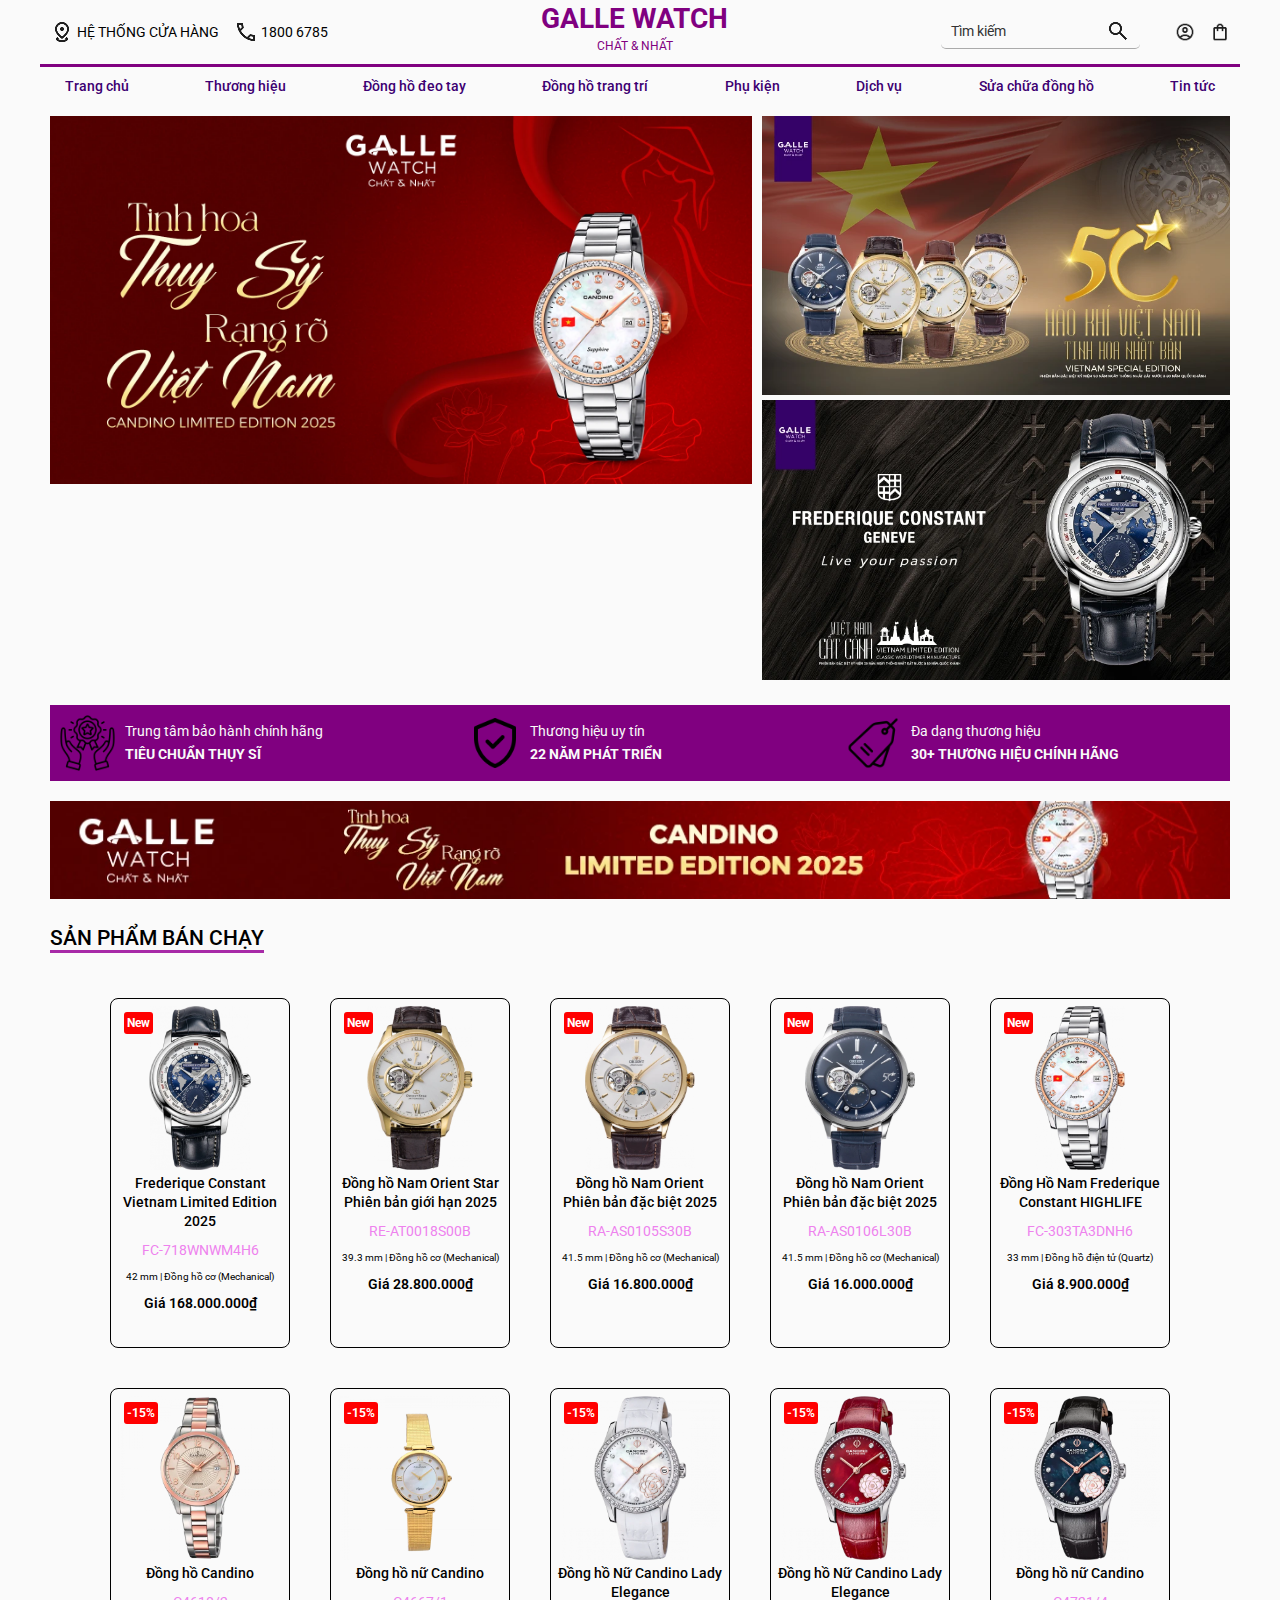
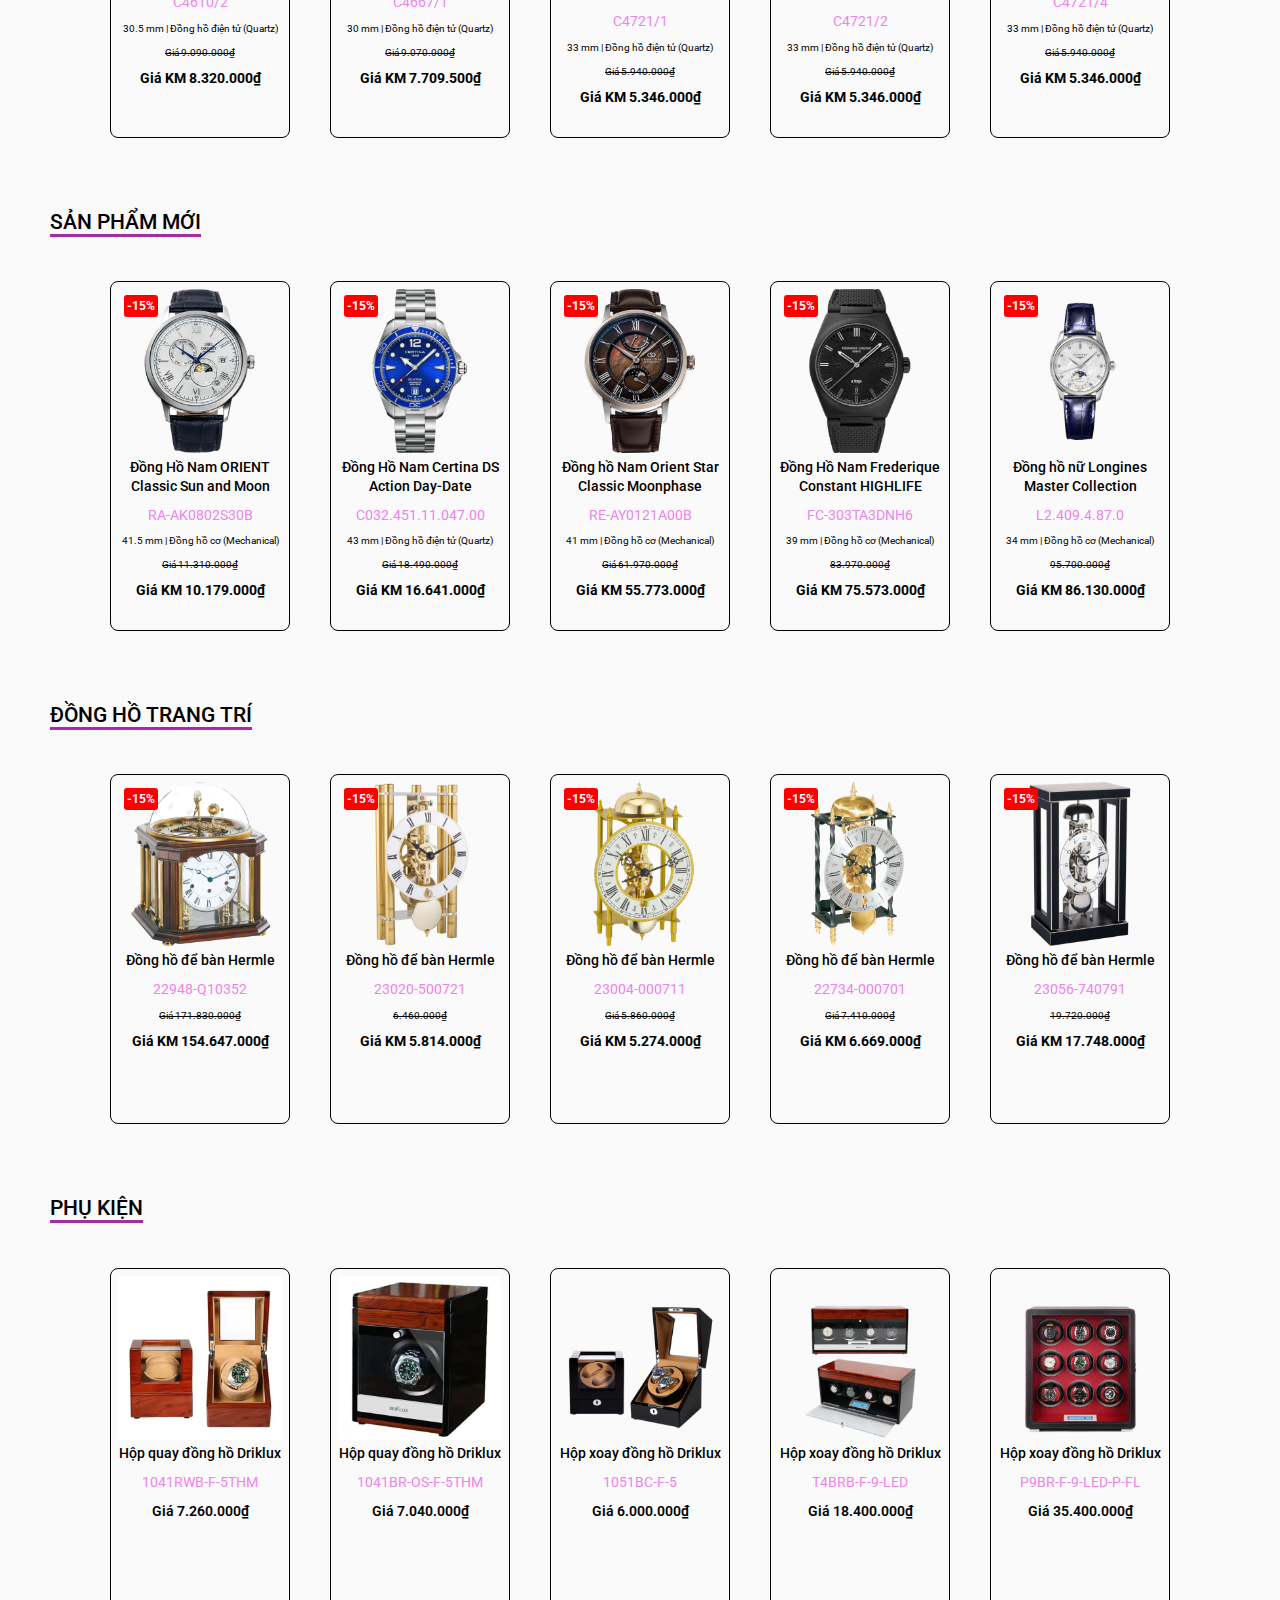
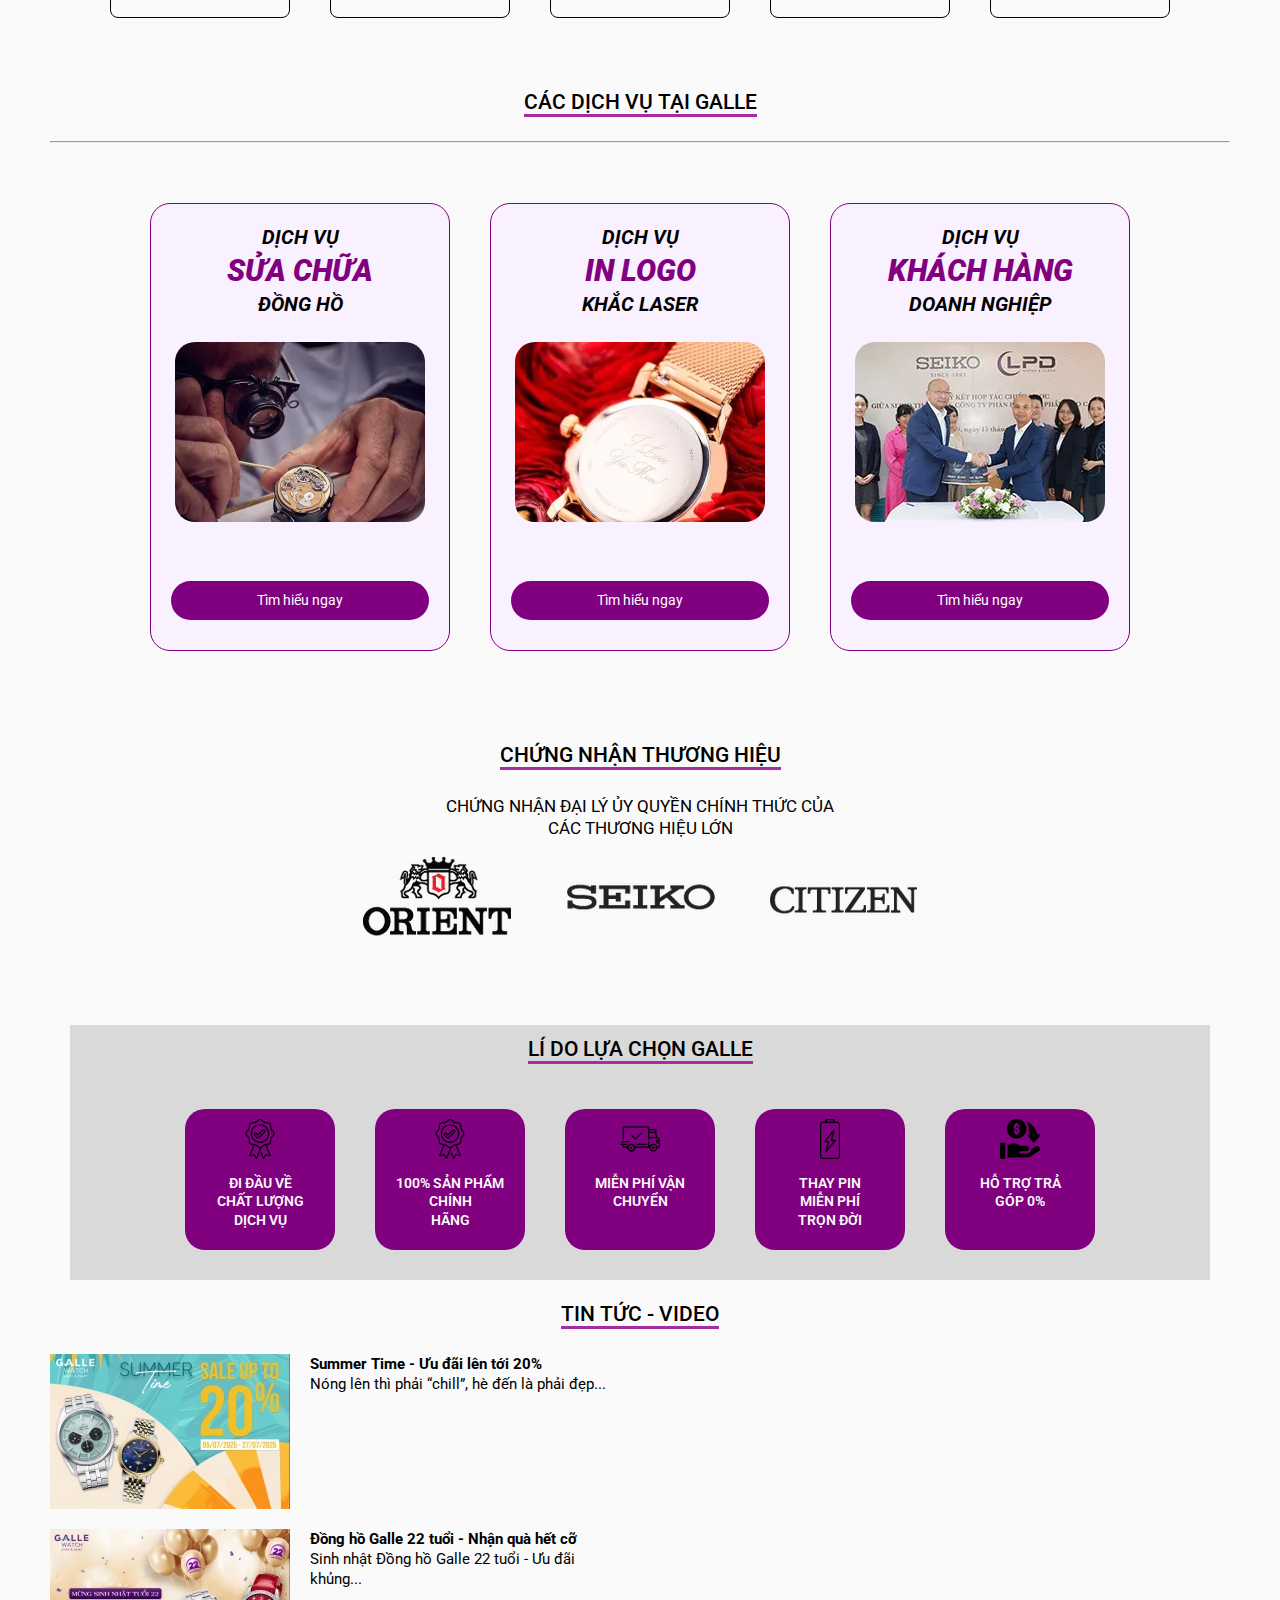
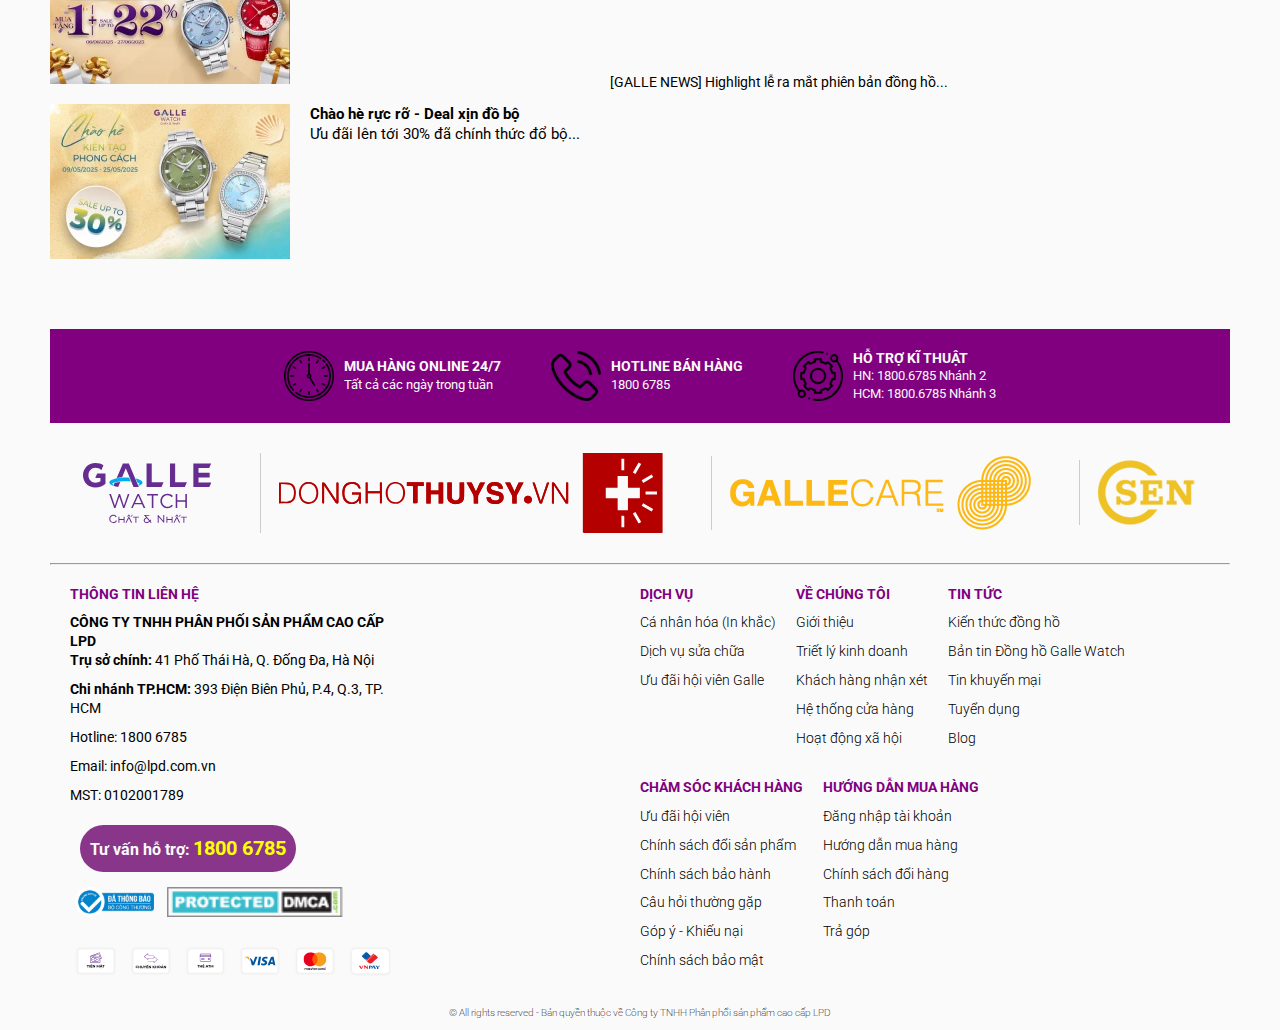
<file: index.html>
<!DOCTYPE html>
<html lang="en">
<head>
    <meta charset="UTF-8">
    <meta name="viewport" content="width=device-width, initial-scale=1.0">
    <title>bài nhóm Watch</title>
    <link rel="preconnect" href="https://fonts.googleapis.com">
    <link rel="preconnect" href="https://fonts.gstatic.com" crossorigin>
    <link href="https://fonts.googleapis.com/css2?family=Roboto:ital,wght@0,100..900;1,100..900&display=swap" rel="stylesheet">
    <link rel="stylesheet" href="css/content.css"/>
</head>
<body>
    <header class="section header">
        <div class="container">
            <div class="header-left">
                <div class="left-item">
                    <img src="imgWatch/vitri.png">
                    <span>HỆ THỐNG CỬA HÀNG</span>
                </div>
                <div class="left-item">
                    <img src="imgWatch/phone.png">
                    <span>1800 6785</span>
                </div>
            </div>
            <div class="logo">
                <h1>GALLE WATCH</h1>
                <p>CHẤT & NHẤT</p>
            </div>
            <div class="header-right">
                <div class="search">
                    <span class="thanh">Tìm kiếm</span>
                    <img src="imgWatch/tìmkiem.png">
                </div>
                <div class="icons">
                    <img src="imgWatch/ngdung.png">
                    <img src="imgWatch/gio.png">
                </div>
            </div>
        </div>
    </header>
    <div class="underline"></div>
    <nav class="section nav">
        <div class="container">
            <ul class="nav-menu">
                <li><span>Trang chủ</span></li>
                <li><span>Thương hiệu</span></li>
                <li><span>Đồng hồ đeo tay</span></li>
                <li><span>Đồng hồ trang trí</span></li>
                <li><span>Phụ kiện</span></li>
                <li><span>Dịch vụ</span></li>
                <li><span>Sửa chữa đồng hồ</span></li>
                <li><span>Tin tức</span></li>
            </ul>
        </div>
    </nav>
    <main class="section main">
        <div class="container">
            <section class="banner-info">
                <div class="img-banner">
                    <div class="img-banner-left">
                        <img src="imgWatch/info1.webp">
                    </div>
                    <div class="img-banner-right">
                        <img src="imgWatch/info2.webp">
                        <img src="imgWatch/info3.webp">
                    </div>
                </div>
                <div class="purple-banner">
                    <div class="banner-box">
                        <div class="banner-item">
                            <img src="imgWatch/info4.png">
                            <p>Trung tâm bảo hành chính hãng<br>
                            <span class="highlight">TIÊU CHUẨN THỤY SĨ</span></p>
                        </div>
                        <div class="banner-item">
                            <img src="imgWatch/info5.png">
                            <p>Thương hiệu uy tín<br>
                            <span class="highlight">22 NĂM PHÁT TRIỂN</span></p>
                        </div>
                        <div class="banner-item">
                            <img src="imgWatch/info6.png">
                            <p>Đa dạng thương hiệu<br>
                            <span class="highlight">30+ THƯƠNG HIỆU CHÍNH HÃNG</span></p>
                        </div>
                    </div>
                </div>
                <div class="banner-final">
                    <img src="imgWatch/banner.webp">
                </div>
            </section>
            <section class="products">
                <h2 class="section-title"><span class="line">SẢN PHẨM BÁN CHẠY</span></h2>
                <div class="products-list">
                    <div class="products-card">
                        <div class="img-tag">
                            <p class="new-label">New</p>
                            <img src="imgWatch/ảnh1.webp">
                        </div>
                        <p class="name">Frederique Constant Vietnam Limited Edition 2025</p>
                        <p class="code">FC-718WNWM4H6</p>
                        <p class="type">42 mm | Đồng hồ cơ (Mechanical)</p>
                        <p class="price">Giá 168.000.000₫</p>
                    </div>
                    <div class="products-card">
                        <div class="img-tag">
                            <p class="new-label">New</p>
                            <img src="imgWatch/ảnh2.webp">
                        </div>
                        <p class="name">Đồng hồ Nam Orient Star Phiên bản giới hạn 2025</p>
                        <p class="code">RE-AT0018S00B</p>
                        <p class="type">39.3 mm | Đồng hồ cơ (Mechanical)</p>
                        <p class="price">Giá 28.800.000₫</p>
                    </div>
                    <div class="products-card">
                        <div class="img-tag">
                            <p class="new-label">New</p>
                            <img src="imgWatch/ảnh3.webp">
                        </div>
                        <p class="name">Đồng hồ Nam Orient Phiên bản đặc biệt 2025</p>
                        <p class="code">RA-AS0105S30B</p>
                        <p class="type">41.5 mm | Đồng hồ cơ (Mechanical)</p>
                        <p class="price">Giá 16.800.000₫</p>
                    </div>
                    <div class="products-card">
                        <div class="img-tag">
                            <p class="new-label">New</p>
                            <img src="imgWatch/ảnh4.webp">
                        </div>
                        <p class="name">Đồng hồ Nam Orient Phiên bản đặc biệt 2025</p>
                        <p class="code">RA-AS0106L30B</p>
                        <p class="type">41.5 mm | Đồng hồ cơ (Mechanical)</p>
                        <p class="price">Giá 16.000.000₫</p>
                    </div>
                    <div class="products-card">
                        <div class="img-tag">
                            <p class="new-label">New</p>
                            <img src="imgWatch/ảnh5.webp">
                        </div>
                        <p class="name">Đồng Hồ Nam Frederique Constant HIGHLIFE</p>
                        <p class="code">FC-303TA3DNH6</p>
                        <p class="type">33 mm | Đồng hồ điện tử (Quartz)</p>
                        <p class="price">Giá 8.900.000₫</p>
                    </div>
                    <div class="products-card">
                        <div class="img-tag">
                            <p class="new-label">-15%</p>
                            <img src="imgWatch/ảnh6.webp">
                        </div>
                        <p class="name">Đồng hồ Candino</p>
                        <p class="code">C4610/2</p>
                        <p class="type">30.5 mm | Đồng hồ điện tử (Quartz)</p>
                        <p class="price-sale">Giá 9.090.000₫</p>
                        <p class="sale">Giá KM 8.320.000₫</p>
                    </div>
                    <div class="products-card">
                        <div class="img-tag">
                            <p class="new-label">-15%</p>
                            <img src="imgWatch/ảnh7.webp">
                        </div>
                        <p class="name">Đồng hồ nữ Candino</p>
                        <p class="code">C4667/1</p>
                        <p class="type">30 mm | Đồng hồ điện tử (Quartz)</p>
                        <p class="price-sale">Giá 9.070.000₫</p>
                        <p class="sale">Giá KM 7.709.500₫</p>
                    </div>
                    <div class="products-card">
                        <div class="img-tag">
                            <p class="new-label">-15%</p>
                            <img src="imgWatch/ảnh8.webp">
                        </div>
                        <p class="name">Đồng hồ Nữ Candino Lady Elegance</p>
                        <p class="code">C4721/1</p>
                        <p class="type">33 mm | Đồng hồ điện tử (Quartz)</p>
                        <p class="price-sale">Giá 5.940.000₫</p>
                        <p class="sale">Giá KM 5.346.000₫</p>
                    </div>
                    <div class="products-card">
                        <div class="img-tag">
                            <p class="new-label">-15%</p>
                            <img src="imgWatch/ảnh9.webp">
                        </div>
                        <p class="name">Đồng hồ Nữ Candino Lady Elegance</p>
                        <p class="code">C4721/2</p>
                        <p class="type">33 mm | Đồng hồ điện tử (Quartz)</p>
                        <p class="price-sale">Giá 5.940.000₫</p>
                        <p class="sale">Giá KM 5.346.000₫</p>
                    </div>
                    <div class="products-card">
                        <div class="img-tag">
                            <p class="new-label">-15%</p>
                            <img src="imgWatch/ảnh10.webp">
                        </div>
                        <p class="name">Đồng hồ nữ Candino</p>
                        <p class="code">C4721/4</p>
                        <p class="type">33 mm | Đồng hồ điện tử (Quartz)</p>
                        <p class="price-sale">Giá 5.940.000₫</p>
                        <p class="sale">Giá KM 5.346.000₫</p>
                    </div>
                </div>
            </section>
            <section class="products">
                <h2 class="section-title"><span class="line">SẢN PHẨM MỚI</span></h2>
                <div class="products-list">
                    <div class="products-card">
                        <div class="img-tag">
                            <p class="new-label">-15%</p>
                            <img src="imgWatch/ảnh11.webp">
                        </div>
                        <p class="name">Đồng Hồ Nam ORIENT Classic Sun and Moon</p>
                        <p class="code">RA-AK0802S30B</p>
                        <p class="type">41.5 mm | Đồng hồ cơ (Mechanical)</p>
                        <p class="price-sale">Giá 11.310.000₫</p>
                        <p class="sale">Giá KM 10.179.000₫</p>
                    </div>
                    <div class="products-card">
                        <div class="img-tag">
                            <p class="new-label">-15%</p>
                            <img src="imgWatch/ảnh12.webp">
                        </div>
                        <p class="name">Đồng Hồ Nam Certina DS Action Day-Date</p>
                        <p class="code">C032.451.11.047.00</p>
                        <p class="type">43 mm | Đồng hồ điện tử (Quartz)</p>
                        <p class="price-sale">Giá 18.490.000₫</p>
                        <p class="sale">Giá KM 16.641.000₫</p>
                    </div>
                    <div class="products-card">
                        <div class="img-tag">
                            <p class="new-label">-15%</p>
                            <img src="imgWatch/ảnh13.webp">
                        </div>
                        <p class="name">Đồng hồ Nam Orient Star Classic Moonphase</p>
                        <p class="code">RE-AY0121A00B</p>
                        <p class="type">41 mm | Đồng hồ cơ (Mechanical)</p>
                        <p class="price-sale">Giá 61.970.000₫</p>
                        <p class="sale">Giá KM 55.773.000₫</p>
                    </div>
                    <div class="products-card">
                        <div class="img-tag">
                            <p class="new-label">-15%</p>
                            <img src="imgWatch/ảnh14.webp">
                        </div>
                        <p class="name">Đồng Hồ Nam Frederique Constant HIGHLIFE</p>
                        <p class="code">FC-303TA3DNH6</p>
                        <p class="type">39 mm | Đồng hồ cơ (Mechanical)</p>
                        <p class="price-sale">83.970.000₫</p>
                        <p class="sale">Giá KM 75.573.000₫</p>
                    </div>
                    <div class="products-card">
                        <div class="img-tag">
                            <p class="new-label">-15%</p>
                            <img src="imgWatch/ảnh15.webp">
                        </div>
                        <p class="name">Đồng hồ nữ Longines Master Collection</p>
                        <p class="code">L2.409.4.87.0</p>
                        <p class="type">34 mm | Đồng hồ cơ (Mechanical)</p>
                        <p class="price-sale">95.700.000₫</p>
                        <p class="sale">Giá KM 86.130.000₫</p>
                    </div>
                </div>
            </section>
            <section class="products">
                <h2 class="section-title"><span class="line">ĐỒNG HỒ TRANG TRÍ</span></h2>
                <div class="products-list">
                    <div class="products-card">
                        <div class="img-tag">
                            <p class="new-label">-15%</p>
                            <img src="imgWatch/ảnh16.webp">
                        </div>
                        <p class="name">Đồng hồ để bàn Hermle</p>
                        <p class="code">22948-Q10352</p>
                        <p class="price-sale">Giá 171.830.000₫</p>
                        <p class="sale">Giá KM 154.647.000₫</p>
                    </div>
                    <div class="products-card">
                        <div class="img-tag">
                            <p class="new-label">-15%</p>
                            <img src="imgWatch/ảnh17.webp">
                        </div>
                        <p class="name">Đồng hồ để bàn Hermle</p>
                        <p class="code">23020-500721</p>
                        <p class="price-sale">6.460.000₫</p>
                        <p class="sale">Giá KM 5.814.000₫</p>
                    </div>
                    <div class="products-card">
                        <div class="img-tag">
                            <p class="new-label">-15%</p>
                            <img src="imgWatch/ảnh18.webp">
                        </div>
                        <p class="name">Đồng hồ để bàn Hermle</p>
                        <p class="code">23004-000711</p>
                        <p class="price-sale">Giá 5.860.000₫</p>
                        <p class="sale">Giá KM 5.274.000₫</p>
                    </div>
                    <div class="products-card">
                        <div class="img-tag">
                            <p class="new-label">-15%</p>
                            <img src="imgWatch/ảnh19.webp">
                        </div>
                        <p class="name">Đồng hồ để bàn Hermle</p>
                        <p class="code">22734-000701</p>
                        <p class="price-sale">Giá 7.410.000₫</p>
                        <p class="sale">Giá KM 6.669.000₫</p>
                    </div>
                    <div class="products-card">
                        <div class="img-tag">
                            <p class="new-label">-15%</p>
                            <img src="imgWatch/ảnh20.webp">
                        </div>
                        <p class="name">Đồng hồ để bàn Hermle</p>
                        <p class="code">23056-740791</p>
                        <p class="price-sale">19.720.000₫</p>
                        <p class="sale">Giá KM 17.748.000₫</p>
                    </div>
                </div>
            </section>
            <section class="products">
                <h2 class="section-title"><span class="line">PHỤ KIỆN</span></h2>
                <div class="products-list">
                    <div class="products-card">
                        <img src="imgWatch/ảnh21.webp">
                        <p class="name">Hộp quay đồng hồ Driklux</p>
                        <p class="code">1041RWB-F-5THM</p>
                        <p class="price">Giá 7.260.000₫</p>
                    </div>
                    <div class="products-card">
                        <img src="imgWatch/ảnh22.webp">
                        <p class="name">Hộp quay đồng hồ Driklux</p>
                        <p class="code">1041BR-OS-F-5THM</p>
                        <p class="price">Giá 7.040.000₫</p>
                    </div>
                    <div class="products-card">
                        <img src="imgWatch/ảnh23.webp">
                        <p class="name">Hộp xoay đồng hồ Driklux</p>
                        <p class="code">1051BC-F-5</p>
                        <p class="price">Giá 6.000.000₫</p>
                    </div>
                    <div class="products-card">
                        <img src="imgWatch/ảnh24.webp">
                        <p class="name">Hộp xoay đồng hồ Driklux</p>
                        <p class="code">T4BRB-F-9-LED</p>
                        <p class="price">Giá 18.400.000₫</p>
                    </div>
                    <div class="products-card">
                        <img src="imgWatch/ảnh25.webp">
                        <p class="name">Hộp xoay đồng hồ Driklux</p>
                        <p class="code">P9BR-F-9-LED-P-FL</p>
                        <p class="price">Giá 35.400.000₫</p>
                    </div>
                </div>
            </section>
            <section class="products">
                <h2 class="section-centers"><span class="line">CÁC DỊCH VỤ TẠI GALLE</span></h2>
                <hr/>
                <div class="services-sp">
                    <div class="services-box">
                        <h3>DỊCH VỤ<br><b>SỬA CHỮA</b><br>ĐỒNG HỒ</h3>
                        <div class="img-box">
                            <img src="imgWatch/ảnh26.webp">
                            <p class="click">Tìm hiểu ngay</p>
                        </div>
                    </div>
                    <div class="services-box">
                        <h3>DỊCH VỤ<br><b>IN LOGO</b><br>KHẮC LASER</h3>
                        <div class="img-box">
                            <img src="imgWatch/ảnh27.webp">
                            <p class="click">Tìm hiểu ngay</p>
                        </div>
                    </div>
                    <div class="services-box">
                        <h3>DỊCH VỤ<br><b>KHÁCH HÀNG</b><br>DOANH NGHIỆP</h3>
                        <div class="img-box">
                            <img src="imgWatch/ảnh28.webp">
                            <p class="click">Tìm hiểu ngay</p>
                        </div>
                    </div>
                </div>
            </section>
            <section class="products">
                <div class="certification">
                    <h2 class="section-centers"><span class="line">CHỨNG NHẬN THƯƠNG HIỆU</span></h2>
                    <p>CHỨNG NHẬN ĐẠI LÝ ỦY QUYỀN CHÍNH THỨC CỦA<br>CÁC THƯƠNG HIỆU LỚN</p>
                    <div>
                        <img src="imgWatch/ảnh29.webp">
                        <img src="imgWatch/ảnh30.webp">
                        <img src="imgWatch/ảnh31.webp">
                    </div>
                </div>
            </section>
            <section class="select">
                <h2 class="section-centers"><span class="line">LÍ DO LỰA CHỌN GALLE</span></h2>
                <div class="select-list">
                    <div class="select-icon">
                        <img src="imgWatch/icon1.png">
                        <p>ĐI ĐẦU VỀ<br>CHẤT LƯỢNG<br>DỊCH VỤ</p>
                    </div>
                    <div class="select-icon">
                        <img src="imgWatch/icon1.png">
                        <p>100% SẢN PHẨM<br>CHÍNH<br>HÃNG</p>
                    </div>
                    <div class="select-icon">
                        <img src="imgWatch/icon2.png">
                        <p>MIỄN PHÍ VẬN<br>CHUYỂN</p>
                    </div>
                    <div class="select-icon">
                        <img src="imgWatch/icon3.png">
                        <p>THAY PIN<br>MIỄN PHÍ<br>TRỌN ĐỜI</p>
                    </div>
                    <div class="select-icon">
                        <img src="imgWatch/icon4.png">
                        <p>HỖ TRỢ TRẢ<br>GÓP 0%</p>
                    </div>
                </div>
            </section>
            <section class="products">
                <h2 class="section-centers"><span class="line">TIN TỨC - VIDEO</span></h2>
                <div class="new-video">
                    <div class="new-list">
                        <div class="new-img">
                            <img src="imgWatch/new1.webp">
                            <div class="title">
                                <h4>Summer Time - Ưu đãi lên tới 20%</h4>
                                <p>Nóng lên thì phải “chill”, hè đến là phải đẹp...</p>
                            </div>
                        </div>
                        <div class="new-img">
                            <img src="imgWatch/new2.webp">
                            <div class="title">
                                <h4>Đồng hồ Galle 22 tuổi - Nhận quà hết cỡ</h4>
                                <p>Sinh nhật Đồng hồ Galle 22 tuổi - Ưu đãi khủng...</p>
                            </div>
                        </div>
                        <div class="new-img">
                            <img src="imgWatch/new3.webp">
                            <div class="title">
                                <h4>Chào hè rực rỡ - Deal xịn đồ bộ</h4>
                                <p>Ưu đãi lên tới 30% đã chính thức đổ bộ...</p>
                            </div>
                        </div>
                    </div>
                    <div class="video">
                        <iframe width="560" height="315" src="https://www.youtube.com/embed/TmKXIbHQK-k?si=IgHAcjrHllH5miz_" title="YouTube video player" frameborder="0" allow="accelerometer; autoplay; clipboard-write; encrypted-media; gyroscope; picture-in-picture; web-share" referrerpolicy="strict-origin-when-cross-origin" allowfullscreen></iframe>
                        <p class="">[GALLE NEWS] Highlight lễ ra mắt phiên bản đồng hồ...</p>
                    </div>
                </div>
            </section>
        </div>
    </main>
    <footer class="section footer">
        <div class="container">
            <div class="footer-banner">
                <div class="footer-box">
                    <div class="footer-item">
                        <img src="imgWatch/clock.png">
                        <div class="text">
                        <strong>MUA HÀNG ONLINE 24/7</strong>
                        <p>Tất cả các ngày trong tuần</p>
                        </div>
                    </div>
                    <div class="footer-item">
                        <img src="imgWatch/phone-call.png">
                        <div class="text">
                        <strong>HOTLINE BÁN HÀNG</strong>
                        <p>1800 6785</p>
                        </div>
                    </div>
                    <div class="footer-item">
                        <img src="imgWatch/support.png">
                        <div class="text">
                        <strong>HỖ TRỢ KĨ THUẬT</strong>
                        <p>HN: 1800.6785 Nhánh 2<br>HCM: 1800.6785 Nhánh 3</p>
                        </div>
                    </div>
                </div>
            </div>
            <div class="brand-logo">
                <img src="imgWatch/logo1.svg">
                <img src="imgWatch/logo2.svg">
                <img src="imgWatch/logo3.png">
                <img src="imgWatch/logo4.png">
            </div>
            <hr>
            <div class="footer-contact">
                <div class="contact-list">
                    <h4>THÔNG TIN LIÊN HỆ</h4>
                    <strong>CÔNG TY TNHH PHÂN PHỐI SẢN PHẨM CAO CẤP LPD</strong>
                    <p><strong>Trụ sở chính:</strong> 41 Phố Thái Hà, Q. Đống Đa, Hà Nội</p>
                    <p><strong>Chi nhánh TP.HCM:</strong> 393 Điện Biên Phủ, P.4, Q.3, TP. HCM</p>
                    <p>Hotline: 1800 6785</p>
                    <p>Email: info@lpd.com.vn</p>
                    <p>MST: 0102001789</p>
                    <div class="hotline-box">
                        <span class="hotline-text">Tư vấn hỗ trợ:</span>
                        <span class="hotline-number">1800 6785</span>
                    </div>
                    <div class="recognize">
                        <img src="imgWatch/tieuchuan1.svg">
                        <img src="imgWatch/tieuchuan2.png">
                    </div>
                    <div class="payment">
                        <img src="imgWatch/pay1.svg">
                        <img src="imgWatch/pay2.svg">
                        <img src="imgWatch/pay3.svg">
                        <img src="imgWatch/pay4.svg">
                        <img src="imgWatch/pay5.svg">
                        <img src="imgWatch/pay6.svg">
                    </div>
                </div>
                <div class="footer-method">
                    <div class="method-list">
                        <h4>DỊCH VỤ</h4>
                        <p>Cá nhân hóa (In khắc)</p>
                        <p>Dịch vụ sửa chữa</p>
                        <p>Ưu đãi hội viên Galle</p>
                    </div>
                    <div class="method-list">
                        <h4>VỀ CHÚNG TÔI</h4>
                        <p>Giới thiệu</p>
                        <p>Triết lý kinh doanh</p>
                        <p>Khách hàng nhận xét</p>
                        <p>Hệ thống cửa hàng</p>
                        <p>Hoạt động xã hội</p>
                    </div>
                    <div class="method-list">
                        <h4>TIN TỨC</h4>
                        <p>Kiến thức đồng hồ</p>
                        <p>Bản tin Đồng hồ Galle Watch</p>
                        <p>Tin khuyến mại</p>
                        <p>Tuyển dụng</p>
                        <p>Blog</p>
                    </div>
                    <div class="method-list">
                        <h4>CHĂM SÓC KHÁCH HÀNG</h4>
                        <p>Ưu đãi hội viên</p>
                        <p>Chính sách đổi sản phẩm</p>
                        <p>Chính sách bảo hành</p>
                        <p>Câu hỏi thường gặp</p>
                        <p>Góp ý - Khiếu nại</p>
                        <p>Chính sách bảo mật</p>
                    </div>
                    <div class="method-list">
                        <h4>HƯỚNG DẪN MUA HÀNG</h4>
                        <p>Đăng nhập tài khoản</p>
                        <p>Hướng dẫn mua hàng</p>
                        <p>Chính sách đổi hàng</p>
                        <p>Thanh toán</p>
                        <p>Trả góp</p>
                    </div>
                </div>
            </div>
        </div>
        <div class="copyright">
            <p>© All rights reserved - Bản quyền thuộc về Công ty TNHH Phân phổi sản phẩm cao cấp LPD</p>
        </div>
    </footer>
</body>
</html>
</file>
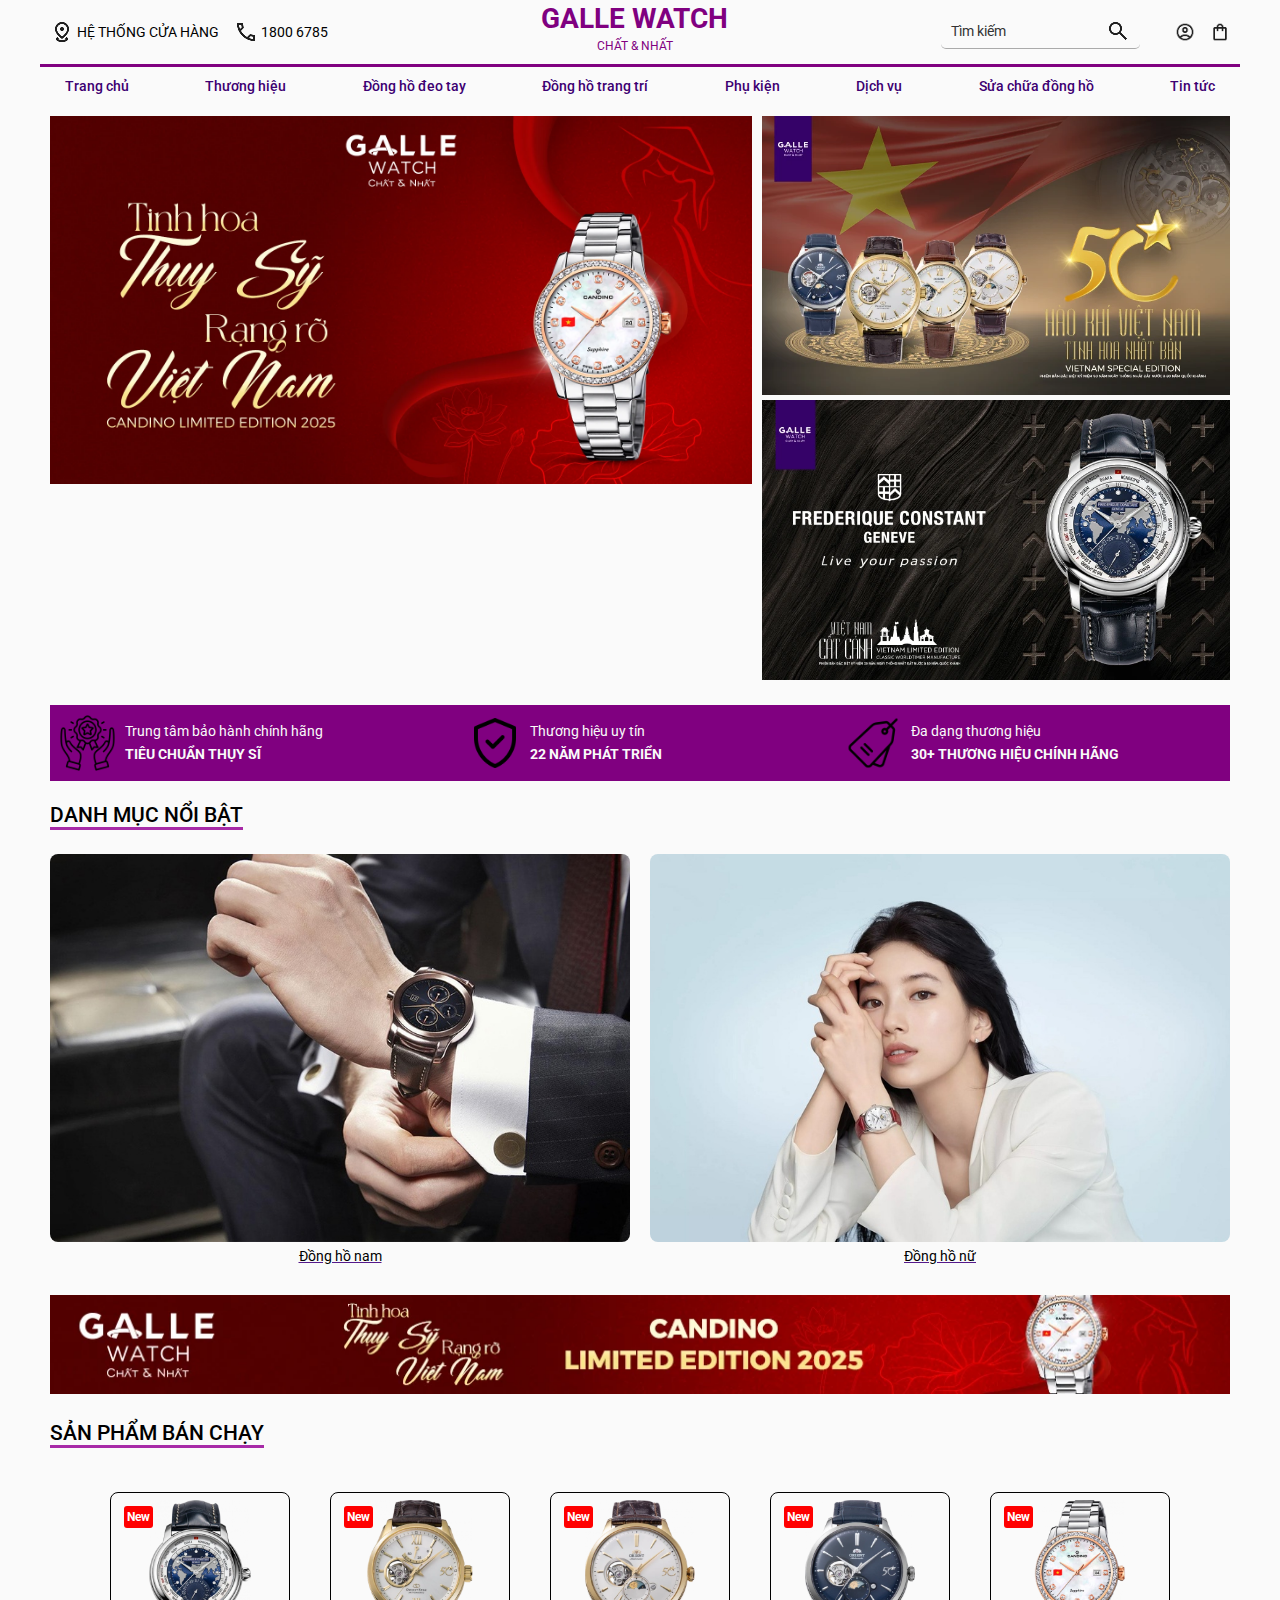
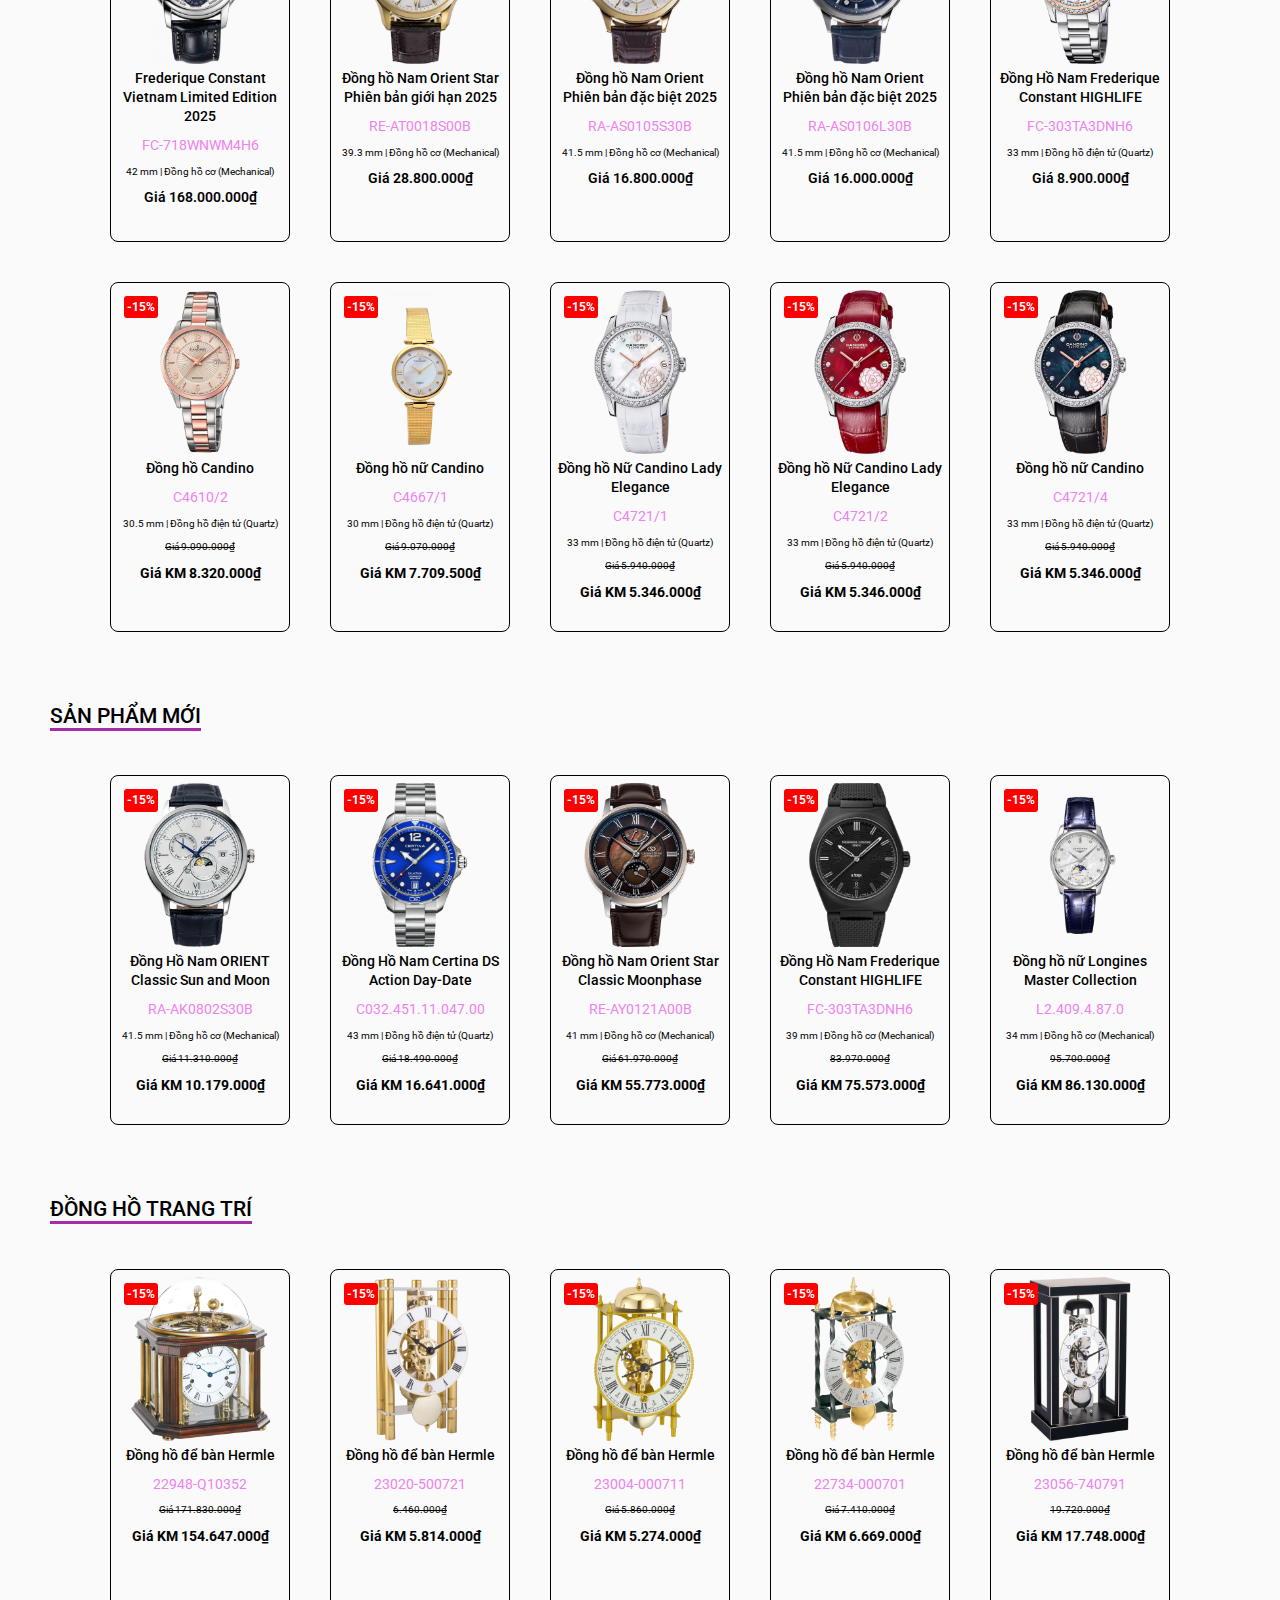
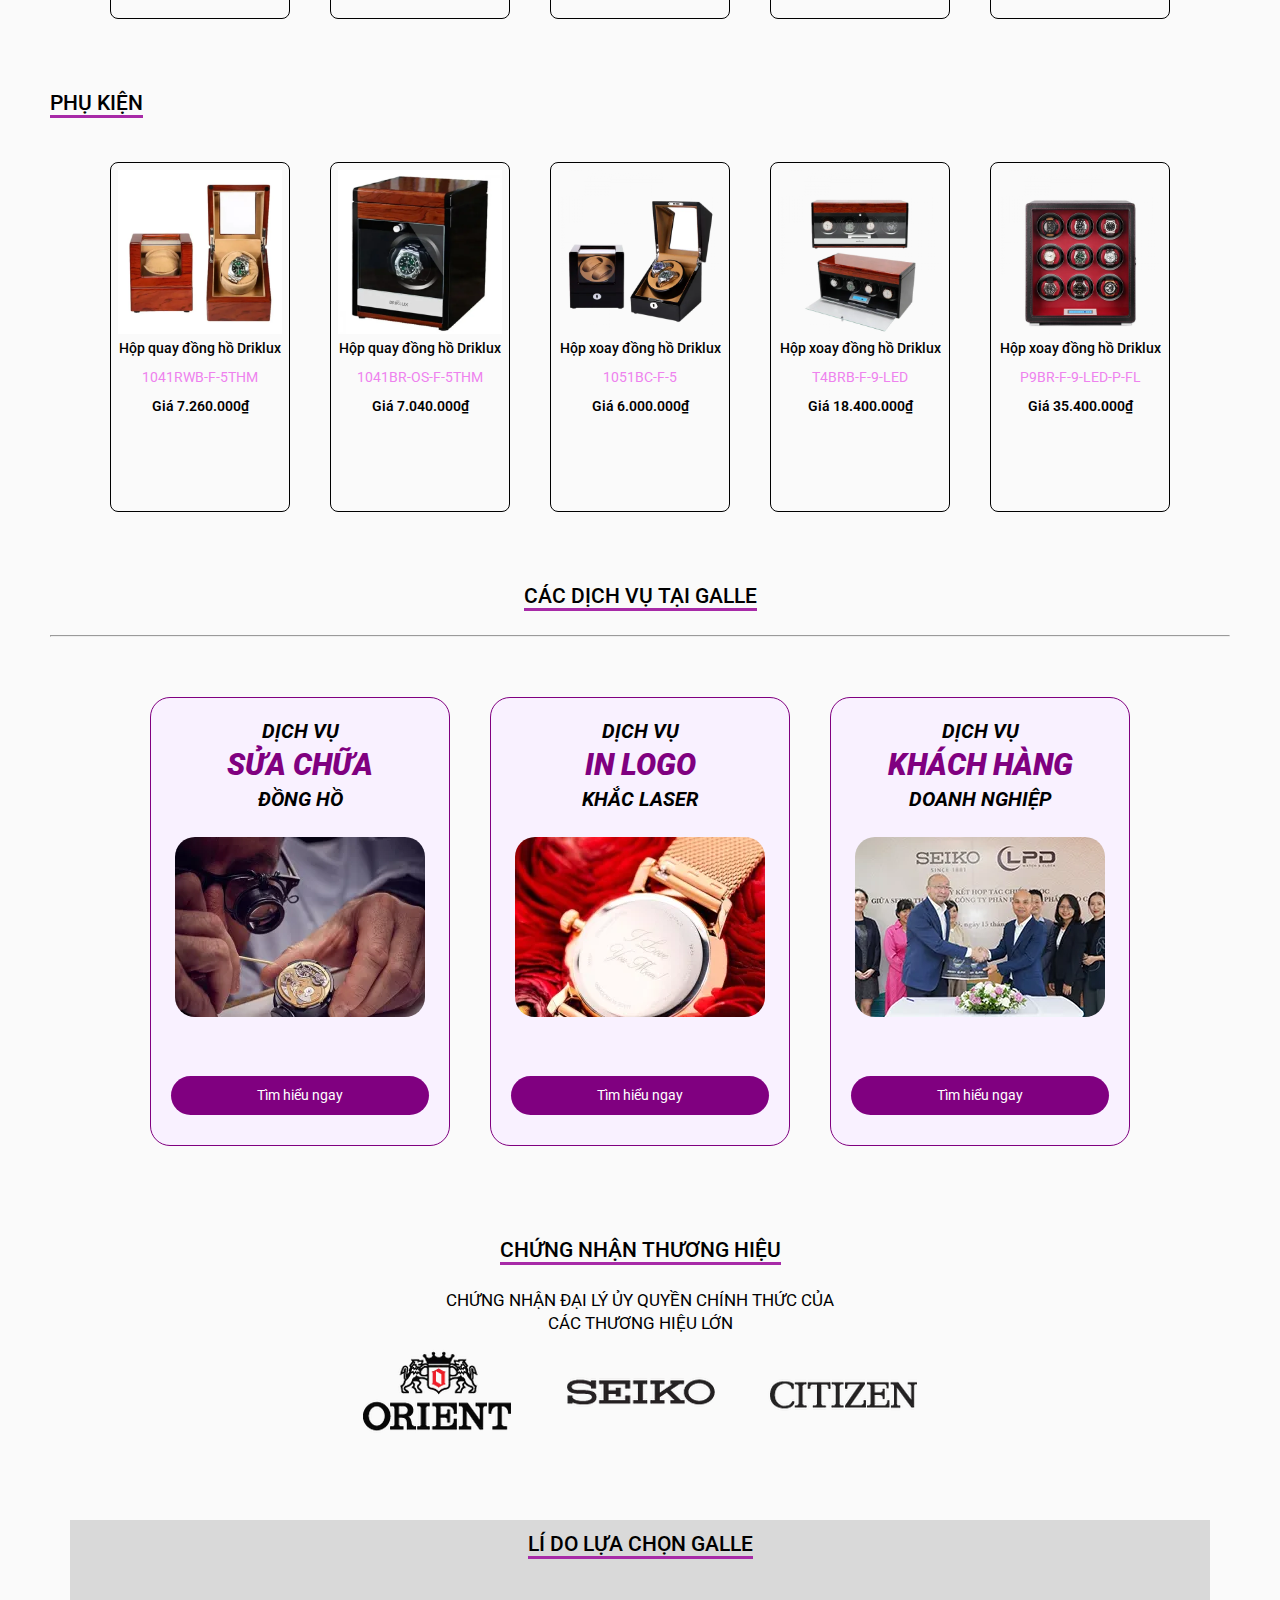
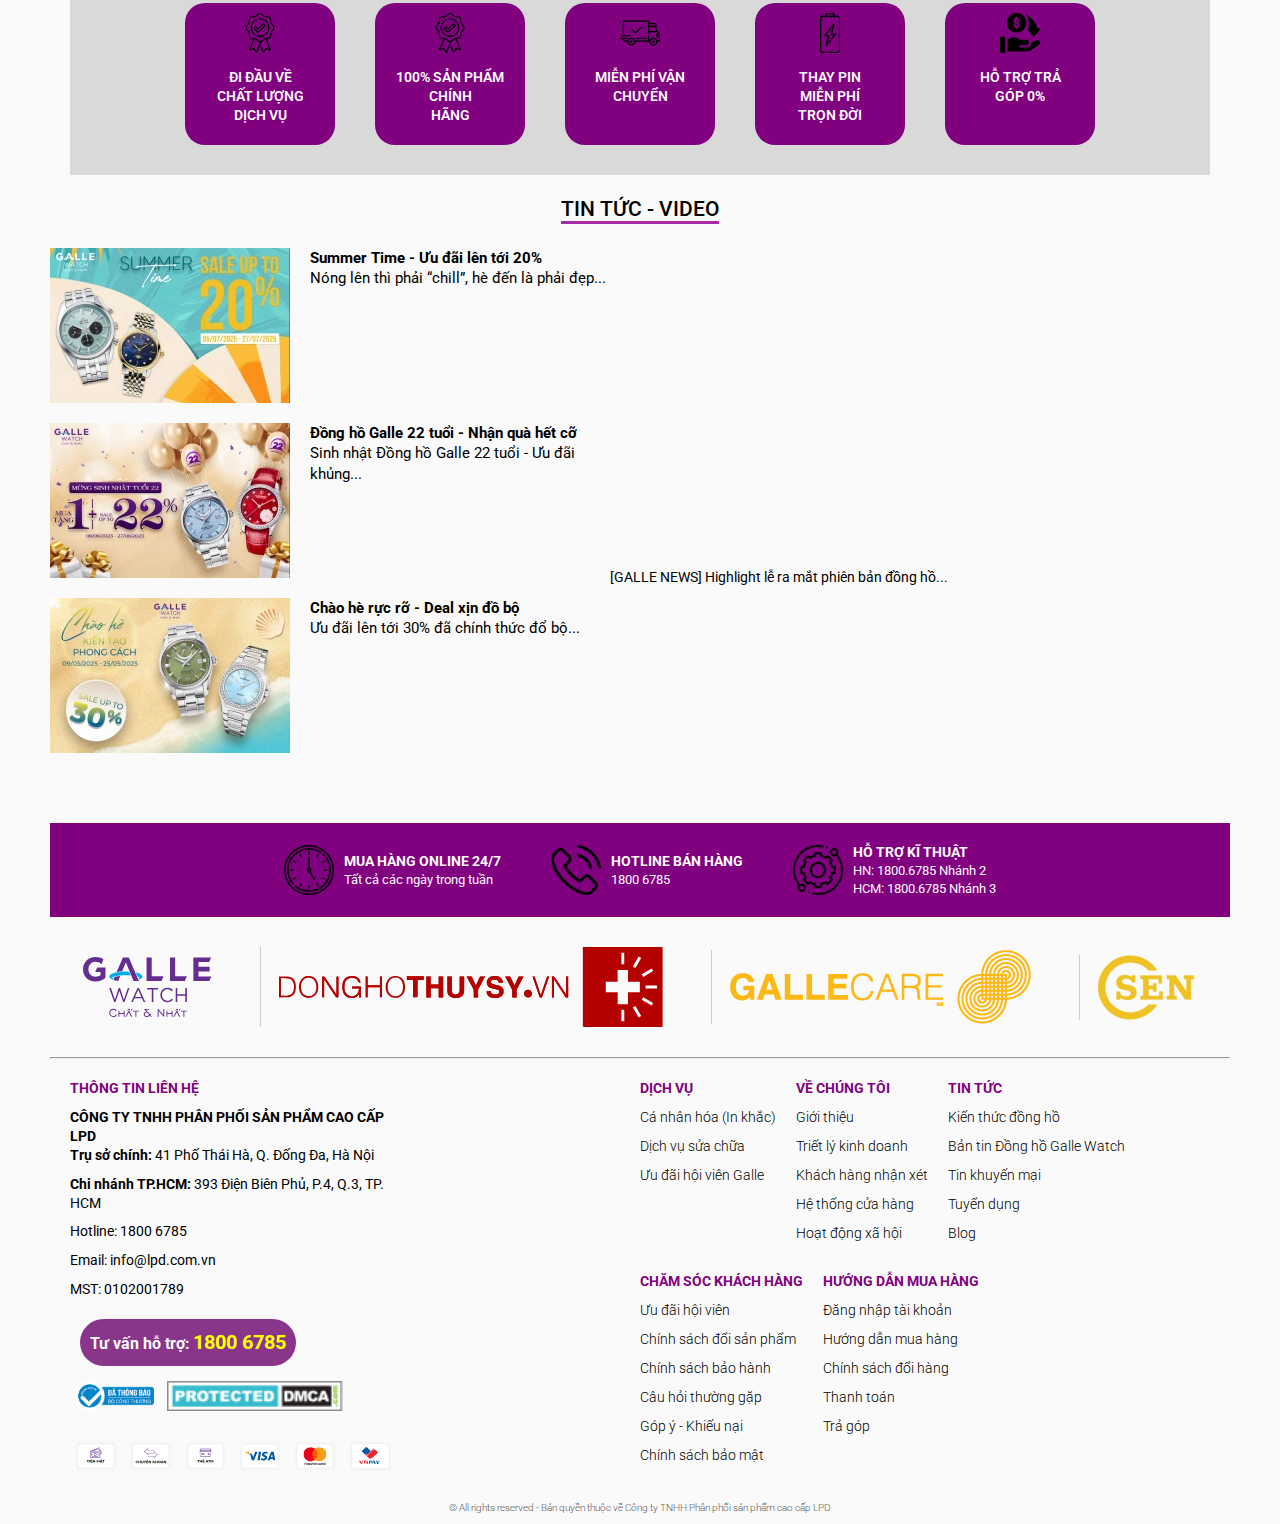
<file: Watch.html>
<!DOCTYPE html>
<html lang="en">
<head>
    <meta charset="UTF-8">
    <meta name="viewport" content="width=device-width, initial-scale=1.0">
    <title>bài nhóm Watch</title>
    <link rel="preconnect" href="https://fonts.googleapis.com">
    <link rel="preconnect" href="https://fonts.gstatic.com" crossorigin>
    <link href="https://fonts.googleapis.com/css2?family=Roboto:ital,wght@0,100..900;1,100..900&display=swap" rel="stylesheet">
    <link rel="stylesheet" href="css/content.css"/>
</head>
<body>
    <header class="section header">
        <div class="container">
            <div class="header-left">
                <div class="left-item">
                    <img src="imgWatch/vitri.png">
                    <span>HỆ THỐNG CỬA HÀNG</span>
                </div>
                <div class="left-item">
                    <img src="imgWatch/phone.png">
                    <span>1800 6785</span>
                </div>
            </div>
            <div class="logo">
                <h1>GALLE WATCH</h1>
                <p>CHẤT & NHẤT</p>
            </div>
            <div class="header-right">
                <div class="search">
                    <span class="thanh">Tìm kiếm</span>
                    <img src="imgWatch/tìmkiem.png">
                </div>
                <div class="icons">
                    <img src="imgWatch/ngdung.png">
                    <img src="imgWatch/gio.png">
                </div>
            </div>
        </div>
    </header>
    <div class="underline"></div>
    <nav class="section nav">
        <div class="container">
            <ul class="nav-menu">
                <li><span>Trang chủ</span></li>
                <li><span>Thương hiệu</span></li>
                <li><span>Đồng hồ đeo tay</span></li>
                <li><span>Đồng hồ trang trí</span></li>
                <li><span>Phụ kiện</span></li>
                <li><span>Dịch vụ</span></li>
                <li><span>Sửa chữa đồng hồ</span></li>
                <li><span>Tin tức</span></li>
            </ul>
        </div>
    </nav>
    <main class="section main">
        <div class="container">
            <section class="banner-info">
                <div class="img-banner">
                    <div class="img-banner-left">
                        <img src="imgWatch/info1.webp">
                    </div>
                    <div class="img-banner-right">
                        <img src="imgWatch/info2.webp">
                        <img src="imgWatch/info3.webp">
                    </div>
                </div>
                <div class="purple-banner">
                    <div class="banner-box">
                        <div class="banner-item">
                            <img src="imgWatch/info4.png">
                            <p>Trung tâm bảo hành chính hãng<br>
                            <span class="highlight">TIÊU CHUẨN THỤY SĨ</span></p>
                        </div>
                        <div class="banner-item">
                            <img src="imgWatch/info5.png">
                            <p>Thương hiệu uy tín<br>
                            <span class="highlight">22 NĂM PHÁT TRIỂN</span></p>
                        </div>
                        <div class="banner-item">
                            <img src="imgWatch/info6.png">
                            <p>Đa dạng thương hiệu<br>
                            <span class="highlight">30+ THƯƠNG HIỆU CHÍNH HÃNG</span></p>
                        </div>
                    </div>
                </div>
            </section>
                <section class="categories">
                    <h2 class="section-title"><span class="line">DANH MỤC NỔI BẬT</span></h2>
                    <div class="category-list">
                    <div class="category-item">
                        <a href=""> <img src="imgWatch/menW.jpg">
                        <p>Đồng hồ nam</p></a>
                    </div>
                    <div class="category-item">
                        <a href=""><img src="imgWatch/womeW.jpg">
                        <p>Đồng hồ nữ</p></a>
                    </div>
                </div>
            </section>
            <div class="banner-final">
                <img src="imgWatch/banner.webp">
            </div>
            <section class="products">
                <h2 class="section-title"><span class="line">SẢN PHẨM BÁN CHẠY</span></h2>
                <div class="products-list">
                    <div class="products-card">
                        <div class="img-tag">
                            <p class="new-label">New</p>
                            <img src="imgWatch/ảnh1.webp">
                        </div>
                        <p class="name">Frederique Constant Vietnam Limited Edition 2025</p>
                        <p class="code">FC-718WNWM4H6</p>
                        <p class="type">42 mm | Đồng hồ cơ (Mechanical)</p>
                        <p class="price">Giá 168.000.000₫</p>
                    </div>
                    <div class="products-card">
                        <div class="img-tag">
                            <p class="new-label">New</p>
                            <img src="imgWatch/ảnh2.webp">
                        </div>
                        <p class="name">Đồng hồ Nam Orient Star Phiên bản giới hạn 2025</p>
                        <p class="code">RE-AT0018S00B</p>
                        <p class="type">39.3 mm | Đồng hồ cơ (Mechanical)</p>
                        <p class="price">Giá 28.800.000₫</p>
                    </div>
                    <div class="products-card">
                        <div class="img-tag">
                            <p class="new-label">New</p>
                            <img src="imgWatch/ảnh3.webp">
                        </div>
                        <p class="name">Đồng hồ Nam Orient Phiên bản đặc biệt 2025</p>
                        <p class="code">RA-AS0105S30B</p>
                        <p class="type">41.5 mm | Đồng hồ cơ (Mechanical)</p>
                        <p class="price">Giá 16.800.000₫</p>
                    </div>
                    <div class="products-card">
                        <div class="img-tag">
                            <p class="new-label">New</p>
                            <img src="imgWatch/ảnh4.webp">
                        </div>
                        <p class="name">Đồng hồ Nam Orient Phiên bản đặc biệt 2025</p>
                        <p class="code">RA-AS0106L30B</p>
                        <p class="type">41.5 mm | Đồng hồ cơ (Mechanical)</p>
                        <p class="price">Giá 16.000.000₫</p>
                    </div>
                    <div class="products-card">
                        <div class="img-tag">
                            <p class="new-label">New</p>
                            <img src="imgWatch/ảnh5.webp">
                        </div>
                        <p class="name">Đồng Hồ Nam Frederique Constant HIGHLIFE</p>
                        <p class="code">FC-303TA3DNH6</p>
                        <p class="type">33 mm | Đồng hồ điện tử (Quartz)</p>
                        <p class="price">Giá 8.900.000₫</p>
                    </div>
                    <div class="products-card">
                        <div class="img-tag">
                            <p class="new-label">-15%</p>
                            <img src="imgWatch/ảnh6.webp">
                        </div>
                        <p class="name">Đồng hồ Candino</p>
                        <p class="code">C4610/2</p>
                        <p class="type">30.5 mm | Đồng hồ điện tử (Quartz)</p>
                        <p class="price-sale">Giá 9.090.000₫</p>
                        <p class="sale">Giá KM 8.320.000₫</p>
                    </div>
                    <div class="products-card">
                        <div class="img-tag">
                            <p class="new-label">-15%</p>
                            <img src="imgWatch/ảnh7.webp">
                        </div>
                        <p class="name">Đồng hồ nữ Candino</p>
                        <p class="code">C4667/1</p>
                        <p class="type">30 mm | Đồng hồ điện tử (Quartz)</p>
                        <p class="price-sale">Giá 9.070.000₫</p>
                        <p class="sale">Giá KM 7.709.500₫</p>
                    </div>
                    <div class="products-card">
                        <div class="img-tag">
                            <p class="new-label">-15%</p>
                            <img src="imgWatch/ảnh8.webp">
                        </div>
                        <p class="name">Đồng hồ Nữ Candino Lady Elegance</p>
                        <p class="code">C4721/1</p>
                        <p class="type">33 mm | Đồng hồ điện tử (Quartz)</p>
                        <p class="price-sale">Giá 5.940.000₫</p>
                        <p class="sale">Giá KM 5.346.000₫</p>
                    </div>
                    <div class="products-card">
                        <div class="img-tag">
                            <p class="new-label">-15%</p>
                            <img src="imgWatch/ảnh9.webp">
                        </div>
                        <p class="name">Đồng hồ Nữ Candino Lady Elegance</p>
                        <p class="code">C4721/2</p>
                        <p class="type">33 mm | Đồng hồ điện tử (Quartz)</p>
                        <p class="price-sale">Giá 5.940.000₫</p>
                        <p class="sale">Giá KM 5.346.000₫</p>
                    </div>
                    <div class="products-card">
                        <div class="img-tag">
                            <p class="new-label">-15%</p>
                            <img src="imgWatch/ảnh10.webp">
                        </div>
                        <p class="name">Đồng hồ nữ Candino</p>
                        <p class="code">C4721/4</p>
                        <p class="type">33 mm | Đồng hồ điện tử (Quartz)</p>
                        <p class="price-sale">Giá 5.940.000₫</p>
                        <p class="sale">Giá KM 5.346.000₫</p>
                    </div>
                </div>
            </section>
            <section class="products">
                <h2 class="section-title"><span class="line">SẢN PHẨM MỚI</span></h2>
                <div class="products-list">
                    <div class="products-card">
                        <div class="img-tag">
                            <p class="new-label">-15%</p>
                            <img src="imgWatch/ảnh11.webp">
                        </div>
                        <p class="name">Đồng Hồ Nam ORIENT Classic Sun and Moon</p>
                        <p class="code">RA-AK0802S30B</p>
                        <p class="type">41.5 mm | Đồng hồ cơ (Mechanical)</p>
                        <p class="price-sale">Giá 11.310.000₫</p>
                        <p class="sale">Giá KM 10.179.000₫</p>
                    </div>
                    <div class="products-card">
                        <div class="img-tag">
                            <p class="new-label">-15%</p>
                            <img src="imgWatch/ảnh12.webp">
                        </div>
                        <p class="name">Đồng Hồ Nam Certina DS Action Day-Date</p>
                        <p class="code">C032.451.11.047.00</p>
                        <p class="type">43 mm | Đồng hồ điện tử (Quartz)</p>
                        <p class="price-sale">Giá 18.490.000₫</p>
                        <p class="sale">Giá KM 16.641.000₫</p>
                    </div>
                    <div class="products-card">
                        <div class="img-tag">
                            <p class="new-label">-15%</p>
                            <img src="imgWatch/ảnh13.webp">
                        </div>
                        <p class="name">Đồng hồ Nam Orient Star Classic Moonphase</p>
                        <p class="code">RE-AY0121A00B</p>
                        <p class="type">41 mm | Đồng hồ cơ (Mechanical)</p>
                        <p class="price-sale">Giá 61.970.000₫</p>
                        <p class="sale">Giá KM 55.773.000₫</p>
                    </div>
                    <div class="products-card">
                        <div class="img-tag">
                            <p class="new-label">-15%</p>
                            <img src="imgWatch/ảnh14.webp">
                        </div>
                        <p class="name">Đồng Hồ Nam Frederique Constant HIGHLIFE</p>
                        <p class="code">FC-303TA3DNH6</p>
                        <p class="type">39 mm | Đồng hồ cơ (Mechanical)</p>
                        <p class="price-sale">83.970.000₫</p>
                        <p class="sale">Giá KM 75.573.000₫</p>
                    </div>
                    <div class="products-card">
                        <div class="img-tag">
                            <p class="new-label">-15%</p>
                            <img src="imgWatch/ảnh15.webp">
                        </div>
                        <p class="name">Đồng hồ nữ Longines Master Collection</p>
                        <p class="code">L2.409.4.87.0</p>
                        <p class="type">34 mm | Đồng hồ cơ (Mechanical)</p>
                        <p class="price-sale">95.700.000₫</p>
                        <p class="sale">Giá KM 86.130.000₫</p>
                    </div>
                </div>
            </section>
            <section class="products">
                <h2 class="section-title"><span class="line">ĐỒNG HỒ TRANG TRÍ</span></h2>
                <div class="products-list">
                    <div class="products-card">
                        <div class="img-tag">
                            <p class="new-label">-15%</p>
                            <img src="imgWatch/ảnh16.webp">
                        </div>
                        <p class="name">Đồng hồ để bàn Hermle</p>
                        <p class="code">22948-Q10352</p>
                        <p class="price-sale">Giá 171.830.000₫</p>
                        <p class="sale">Giá KM 154.647.000₫</p>
                    </div>
                    <div class="products-card">
                        <div class="img-tag">
                            <p class="new-label">-15%</p>
                            <img src="imgWatch/ảnh17.webp">
                        </div>
                        <p class="name">Đồng hồ để bàn Hermle</p>
                        <p class="code">23020-500721</p>
                        <p class="price-sale">6.460.000₫</p>
                        <p class="sale">Giá KM 5.814.000₫</p>
                    </div>
                    <div class="products-card">
                        <div class="img-tag">
                            <p class="new-label">-15%</p>
                            <img src="imgWatch/ảnh18.webp">
                        </div>
                        <p class="name">Đồng hồ để bàn Hermle</p>
                        <p class="code">23004-000711</p>
                        <p class="price-sale">Giá 5.860.000₫</p>
                        <p class="sale">Giá KM 5.274.000₫</p>
                    </div>
                    <div class="products-card">
                        <div class="img-tag">
                            <p class="new-label">-15%</p>
                            <img src="imgWatch/ảnh19.webp">
                        </div>
                        <p class="name">Đồng hồ để bàn Hermle</p>
                        <p class="code">22734-000701</p>
                        <p class="price-sale">Giá 7.410.000₫</p>
                        <p class="sale">Giá KM 6.669.000₫</p>
                    </div>
                    <div class="products-card">
                        <div class="img-tag">
                            <p class="new-label">-15%</p>
                            <img src="imgWatch/ảnh20.webp">
                        </div>
                        <p class="name">Đồng hồ để bàn Hermle</p>
                        <p class="code">23056-740791</p>
                        <p class="price-sale">19.720.000₫</p>
                        <p class="sale">Giá KM 17.748.000₫</p>
                    </div>
                </div>
            </section>
            <section class="products">
                <h2 class="section-title"><span class="line">PHỤ KIỆN</span></h2>
                <div class="products-list">
                    <div class="products-card">
                        <img src="imgWatch/ảnh21.webp">
                        <p class="name">Hộp quay đồng hồ Driklux</p>
                        <p class="code">1041RWB-F-5THM</p>
                        <p class="price">Giá 7.260.000₫</p>
                    </div>
                    <div class="products-card">
                        <img src="imgWatch/ảnh22.webp">
                        <p class="name">Hộp quay đồng hồ Driklux</p>
                        <p class="code">1041BR-OS-F-5THM</p>
                        <p class="price">Giá 7.040.000₫</p>
                    </div>
                    <div class="products-card">
                        <img src="imgWatch/ảnh23.webp">
                        <p class="name">Hộp xoay đồng hồ Driklux</p>
                        <p class="code">1051BC-F-5</p>
                        <p class="price">Giá 6.000.000₫</p>
                    </div>
                    <div class="products-card">
                        <img src="imgWatch/ảnh24.webp">
                        <p class="name">Hộp xoay đồng hồ Driklux</p>
                        <p class="code">T4BRB-F-9-LED</p>
                        <p class="price">Giá 18.400.000₫</p>
                    </div>
                    <div class="products-card">
                        <img src="imgWatch/ảnh25.webp">
                        <p class="name">Hộp xoay đồng hồ Driklux</p>
                        <p class="code">P9BR-F-9-LED-P-FL</p>
                        <p class="price">Giá 35.400.000₫</p>
                    </div>
                </div>
            </section>
            <section class="products">
                <h2 class="section-centers"><span class="line">CÁC DỊCH VỤ TẠI GALLE</span></h2>
                <hr/>
                <div class="services-sp">
                    <div class="services-box">
                        <h3>DỊCH VỤ<br><b>SỬA CHỮA</b><br>ĐỒNG HỒ</h3>
                        <div class="img-box">
                            <img src="imgWatch/ảnh26.webp">
                            <p class="click">Tìm hiểu ngay</p>
                        </div>
                    </div>
                    <div class="services-box">
                        <h3>DỊCH VỤ<br><b>IN LOGO</b><br>KHẮC LASER</h3>
                        <div class="img-box">
                            <img src="imgWatch/ảnh27.webp">
                            <p class="click">Tìm hiểu ngay</p>
                        </div>
                    </div>
                    <div class="services-box">
                        <h3>DỊCH VỤ<br><b>KHÁCH HÀNG</b><br>DOANH NGHIỆP</h3>
                        <div class="img-box">
                            <img src="imgWatch/ảnh28.webp">
                            <p class="click">Tìm hiểu ngay</p>
                        </div>
                    </div>
                </div>
            </section>
            <section class="products">
                <div class="certification">
                    <h2 class="section-centers"><span class="line">CHỨNG NHẬN THƯƠNG HIỆU</span></h2>
                    <p>CHỨNG NHẬN ĐẠI LÝ ỦY QUYỀN CHÍNH THỨC CỦA<br>CÁC THƯƠNG HIỆU LỚN</p>
                    <div>
                        <img src="imgWatch/ảnh29.webp">
                        <img src="imgWatch/ảnh30.webp">
                        <img src="imgWatch/ảnh31.webp">
                    </div>
                </div>
            </section>
            <section class="select">
                <h2 class="section-centers"><span class="line">LÍ DO LỰA CHỌN GALLE</span></h2>
                <div class="select-list">
                    <div class="select-icon">
                        <img src="imgWatch/icon1.png">
                        <p>ĐI ĐẦU VỀ<br>CHẤT LƯỢNG<br>DỊCH VỤ</p>
                    </div>
                    <div class="select-icon">
                        <img src="imgWatch/icon1.png">
                        <p>100% SẢN PHẨM<br>CHÍNH<br>HÃNG</p>
                    </div>
                    <div class="select-icon">
                        <img src="imgWatch/icon2.png">
                        <p>MIỄN PHÍ VẬN<br>CHUYỂN</p>
                    </div>
                    <div class="select-icon">
                        <img src="imgWatch/icon3.png">
                        <p>THAY PIN<br>MIỄN PHÍ<br>TRỌN ĐỜI</p>
                    </div>
                    <div class="select-icon">
                        <img src="imgWatch/icon4.png">
                        <p>HỖ TRỢ TRẢ<br>GÓP 0%</p>
                    </div>
                </div>
            </section>
            <section class="products">
                <h2 class="section-centers"><span class="line">TIN TỨC - VIDEO</span></h2>
                <div class="new-video">
                    <div class="new-list">
                        <div class="new-img">
                            <img src="imgWatch/new1.webp">
                            <div class="title">
                                <h4>Summer Time - Ưu đãi lên tới 20%</h4>
                                <p>Nóng lên thì phải “chill”, hè đến là phải đẹp...</p>
                            </div>
                        </div>
                        <div class="new-img">
                            <img src="imgWatch/new2.webp">
                            <div class="title">
                                <h4>Đồng hồ Galle 22 tuổi - Nhận quà hết cỡ</h4>
                                <p>Sinh nhật Đồng hồ Galle 22 tuổi - Ưu đãi khủng...</p>
                            </div>
                        </div>
                        <div class="new-img">
                            <img src="imgWatch/new3.webp">
                            <div class="title">
                                <h4>Chào hè rực rỡ - Deal xịn đồ bộ</h4>
                                <p>Ưu đãi lên tới 30% đã chính thức đổ bộ...</p>
                            </div>
                        </div>
                    </div>
                    <div class="video">
                        <iframe width="560" height="315" src="https://www.youtube.com/embed/TmKXIbHQK-k?si=IgHAcjrHllH5miz_" title="YouTube video player" frameborder="0" allow="accelerometer; autoplay; clipboard-write; encrypted-media; gyroscope; picture-in-picture; web-share" referrerpolicy="strict-origin-when-cross-origin" allowfullscreen></iframe>
                        <p class="">[GALLE NEWS] Highlight lễ ra mắt phiên bản đồng hồ...</p>
                    </div>
                </div>
            </section>
        </div>
    </main>
    <footer class="section footer">
        <div class="container">
            <div class="footer-banner">
                <div class="footer-box">
                    <div class="footer-item">
                        <img src="imgWatch/clock.png">
                        <div class="text">
                        <strong>MUA HÀNG ONLINE 24/7</strong>
                        <p>Tất cả các ngày trong tuần</p>
                        </div>
                    </div>
                    <div class="footer-item">
                        <img src="imgWatch/phone-call.png">
                        <div class="text">
                        <strong>HOTLINE BÁN HÀNG</strong>
                        <p>1800 6785</p>
                        </div>
                    </div>
                    <div class="footer-item">
                        <img src="imgWatch/support.png">
                        <div class="text">
                        <strong>HỖ TRỢ KĨ THUẬT</strong>
                        <p>HN: 1800.6785 Nhánh 2<br>HCM: 1800.6785 Nhánh 3</p>
                        </div>
                    </div>
                </div>
            </div>
            <div class="brand-logo">
                <img src="imgWatch/logo1.svg">
                <img src="imgWatch/logo2.svg">
                <img src="imgWatch/logo3.png">
                <img src="imgWatch/logo4.png">
            </div>
            <hr>
            <div class="footer-contact">
                <div class="contact-list">
                    <h4>THÔNG TIN LIÊN HỆ</h4>
                    <strong>CÔNG TY TNHH PHÂN PHỐI SẢN PHẨM CAO CẤP LPD</strong>
                    <p><strong>Trụ sở chính:</strong> 41 Phố Thái Hà, Q. Đống Đa, Hà Nội</p>
                    <p><strong>Chi nhánh TP.HCM:</strong> 393 Điện Biên Phủ, P.4, Q.3, TP. HCM</p>
                    <p>Hotline: 1800 6785</p>
                    <p>Email: info@lpd.com.vn</p>
                    <p>MST: 0102001789</p>
                    <div class="hotline-box">
                        <span class="hotline-text">Tư vấn hỗ trợ:</span>
                        <span class="hotline-number">1800 6785</span>
                    </div>
                    <div class="recognize">
                        <img src="imgWatch/tieuchuan1.svg">
                        <img src="imgWatch/tieuchuan2.png">
                    </div>
                    <div class="payment">
                        <img src="imgWatch/pay1.svg">
                        <img src="imgWatch/pay2.svg">
                        <img src="imgWatch/pay3.svg">
                        <img src="imgWatch/pay4.svg">
                        <img src="imgWatch/pay5.svg">
                        <img src="imgWatch/pay6.svg">
                    </div>
                </div>
                <div class="footer-method">
                    <div class="method-list">
                        <h4>DỊCH VỤ</h4>
                        <p>Cá nhân hóa (In khắc)</p>
                        <p>Dịch vụ sửa chữa</p>
                        <p>Ưu đãi hội viên Galle</p>
                    </div>
                    <div class="method-list">
                        <h4>VỀ CHÚNG TÔI</h4>
                        <p>Giới thiệu</p>
                        <p>Triết lý kinh doanh</p>
                        <p>Khách hàng nhận xét</p>
                        <p>Hệ thống cửa hàng</p>
                        <p>Hoạt động xã hội</p>
                    </div>
                    <div class="method-list">
                        <h4>TIN TỨC</h4>
                        <p>Kiến thức đồng hồ</p>
                        <p>Bản tin Đồng hồ Galle Watch</p>
                        <p>Tin khuyến mại</p>
                        <p>Tuyển dụng</p>
                        <p>Blog</p>
                    </div>
                    <div class="method-list">
                        <h4>CHĂM SÓC KHÁCH HÀNG</h4>
                        <p>Ưu đãi hội viên</p>
                        <p>Chính sách đổi sản phẩm</p>
                        <p>Chính sách bảo hành</p>
                        <p>Câu hỏi thường gặp</p>
                        <p>Góp ý - Khiếu nại</p>
                        <p>Chính sách bảo mật</p>
                    </div>
                    <div class="method-list">
                        <h4>HƯỚNG DẪN MUA HÀNG</h4>
                        <p>Đăng nhập tài khoản</p>
                        <p>Hướng dẫn mua hàng</p>
                        <p>Chính sách đổi hàng</p>
                        <p>Thanh toán</p>
                        <p>Trả góp</p>
                    </div>
                </div>
            </div>
        </div>
        <div class="copyright">
            <p>© All rights reserved - Bản quyền thuộc về Công ty TNHH Phân phổi sản phẩm cao cấp LPD</p>
        </div>
    </footer>
</body>
</html>
</file>
<file: css/content.css>
*{
    margin: 0;
    padding: 0;
    box-sizing: border-box;
    transition: all 300ms;
}
body{
    background-color: #fafafa;
    font-size: 14px;
    font-family: 'Roboto', sans-serif;
    font-weight: 400;
    line-height: 1.35;
    text-align: left;
}
img{
    max-width: 100%;
}
p{
    margin-bottom: 10px;
    color: rgb(0, 0, 0);
}
.container{
    width: 100%;
    max-width: 1200px;
    margin: 0 auto;
    padding: 0 10px;
}
/* phần header */
.header .container{
    display: flex;
    justify-content: space-between;
    text-align: center;
}
.header-left, .header-right{
    display: flex;
    text-align: center;
    align-items: center;
    gap: 15px;
}
.left-item{
    display: flex;
    align-items: center;
    gap: 3px;
}
.item img{
    width: 18px;
    height: 18px;
}
.logo{
    text-align: center;
    color: purple;
    font-size: 14px;
}
.logo p{
    font-size: 12px;
    color: purple;
}
.search{
    display: flex;
    align-items: center;
    border-bottom: 1px solid #aaa;
    padding: 5px 10px;
    border-radius: 5px;
    box-shadow: 10px #fafafa;
}
.thanh{
    font-size: 14px;
    color: #333;
    padding-right: 100px;
}
.icons{
    display: flex;
    gap: 15px;
    margin-left: 20px;
    align-items: center;
}
.icons img{
    width: 20px;
    height: 20px;
}
.underline{
    border-bottom: 3px solid purple;
    margin: 0 40px;
}
/* phần navigator */
.section nav{
    background-color: white;
    border-top: 2px solid #ccc;
    border-bottom: 1px solid #eee;
    box-shadow: 0 1px 5px rgba(0,0,0,0.05);
}
.nav-menu{
    list-style: none;
    display: flex;
    flex-wrap: wrap;
    align-items: center;
    justify-content: space-between;
    padding: 10px;
}
.nav-menu li span{
    font-weight: 500;
    color: #3d0072;
    font-size: 14px;
    padding: 5px;
    border-radius: 5px;
}
.nav-menu li span:hover{
    background-color: #f1ebfc;
    color: #aa00ff;
}
/* phần banner-info */
.img-banner{
    display: flex;
}
.img-banner-left{
    width: 60%;
    margin: 10px 10px 10px 0;
}
.img-banner-right{
    width: 40%;
    margin: 10px 0 20px 0;
}
.purple-banner{
    display: flex;
    justify-content: center;
    background-color: purple;
    margin-bottom: 20px;
}
.banner-box{
    display: flex;
    gap: 40px;
    align-items: center;
    padding: 10px;
}
.banner-item{
    display: flex;
    align-items: center;
    gap: 10px;
    text-align: left;
}
.banner-item img{
    width: 15%;
}
.banner-item p{
    margin: 0;
    font-size: 14px;
    color:#fafafa;
}
.highlight{
    font-weight: bold;
    display: block;
    margin-top: 4px;
}
.banner-final{
    margin: 20px 0 20px 0;
}
.banner-final:hover{
    transform: scale(1.05);
}
/* Categories */
.category-list{
    display: flex;
    gap: 20px;
}
.category-item{
    flex: 1;
    text-align: center;
    transition: all 500ms;
}
.category-item:hover{
    transform: scale(1.05);
}
.category-item img{
    width: 100%;
    border-radius: 8px;
}
/* phần main */
.products{
    margin-bottom: 50px;
}
.section-title{
    font-weight: 500;
    margin-bottom: 20px;
    padding-bottom: 5px;
}
.line{
    border-bottom: 3px solid rgb(167, 42, 167);
}
.products-list{
    display: flex;
    flex-wrap: wrap;
    justify-content: center;
}
.products-card{
    width: 180px;
    margin: 20px;
    text-align: center;
    border: 1px solid black;
    border-radius: 8px;
    padding: 7px;
    height: 350px;
    box-sizing: border-box;
}
.products-card:hover{
    transform: scale(1.1);
}
.new-label{
    position: absolute;
    margin: 6px;
    background-color: red;
    color: white;
    font-size: 12px;
    font-weight: 700;
    padding: 3px;
    border-radius: 3px;
}
.name{
    font-weight: 500;
}
.code{
    color: violet;
}
.type{
    font-size: 10px;
}
.price{
    font-weight: 600;
}
.price-sale{
    text-decoration: line-through;
    font-size: 10px;
}
.sale{
    font-weight: 700;
}
.section-centers{
    font-weight: 500;
    margin-bottom: 20px;
    padding-bottom: 5px;
    text-align: center;
}
.services-sp{
    margin-top: 40px;
    justify-content:center;
    display: flex;
    flex-wrap: wrap;
}
.services-box{
    width: 300px;
    margin: 20px;
    border: 1px solid purple;
    border-radius: 20px;
    padding: 20px;
    background: #f9f1ff;
}
.services-box h3{
    font-size: 20px;
    text-align: center;
    margin-bottom: 20px;
    font-style: italic;
}
.services-box h3 b{
    color: purple;
    font-size: 30px;
}
.img-box img{
    border-radius: 20px;
    margin: 4px;
}
.click{
    text-align: center;
    margin-top: 50px;
    padding: 10px;
    background: purple;
    color: white;
    border-radius: 20px;
}
.certification{
    text-align: center;
    padding: 20px;
}
.certification p{
    font-size: 17px;
}
.select{
    background-color: #d9d9d9;
    padding: 10px;
    margin: 20px;
}
.select-list{
    justify-content: center;
    display: flex;
    flex-wrap: wrap;
}
.select-icon{
    background-color: purple;
    color: white;
    border-radius: 20px;
    padding: 10px;
    width: 150px;
    text-align: center;
    margin: 20px;
}
.select img{
  width: 40px;
  height: 40px;
  margin-bottom: 10px;
}
.select p{
    color: #fafafa;
    font-weight: 600;
}
.new-video{
    display: flex;
    flex-wrap: wrap;
}
.new-img{
    display: flex;
    margin-bottom: 20px;
}
.title{
    margin-left: 20px;
    font-size: 15px;
    max-width: 300px;
}
.title-video{
    font-size: 16px;
    color: purple;
    font-weight: 700;
}
/* phần footer */
.footer-banner{
    display: flex;
    justify-content: center;
    align-items: center;
    background-color: purple;
}
.footer-box{
    display: flex;
    gap: 50px;
    align-items: center;
    padding: 20px;
}
.footer-item{
    display: flex;
    align-items: center;
    gap: 10px;
    text-align: left;
}
.footer-item img{
    width: 50px;
    height: auto;
}
.text{
    color: #fafafa;
}
.footer-box p{
    font-size: 13px;
     margin: 0;
    color: #fafafa;
}
.brand-logo{
    display: flex;
    justify-content: center;
    align-items: center;
    gap: 30px;
    background-color: #fafafa;
    padding: 30px;
}
.brand-logo img{
    border-left: 1px solid #ccc;
    padding: 0 18px;
}
.brand-logo img:first-child{
    border-left: none;
}
.footer-contact{
    display: flex;
    justify-content: space-between;
    align-items: flex-start;
    flex-wrap: wrap;
    gap: 40px;
    padding: 20px;
}
.contact-list{
    width: 30%;
}
.footer-method{
    width: 50%;
    display: flex;
}
.contact-list h4{
    color: purple;
    margin-bottom: 10px;
    font-weight: bold;
}
.recognize img, .payment img{
    margin: 5px;
    height: 30px;
}
.payment{
    margin-top: 15px;
}
.hotline-box{
    margin: 10px;
    background-color: #89368a;
    padding: 10px;
    color: #fafafa;
    border-radius: 25px;
    display: inline-block;
    font-weight: bold;
}
.hotline-box .hotline-text{
    font-size: 16px;
}
.hotline-box .hotline-number{
    font-size: 20px;
    color: yellow;
}
.footer-method{
    display: flex;
    flex-wrap: wrap;
    gap: 20px;
}
.footer-method h4{
    color: purple;
    margin-bottom: 10px;
}
.footer-method p{
    font-weight: 300;
}
.copyright{
    text-align: center;
    font-weight: 200;
    font-size: 10px;
}
</file>
